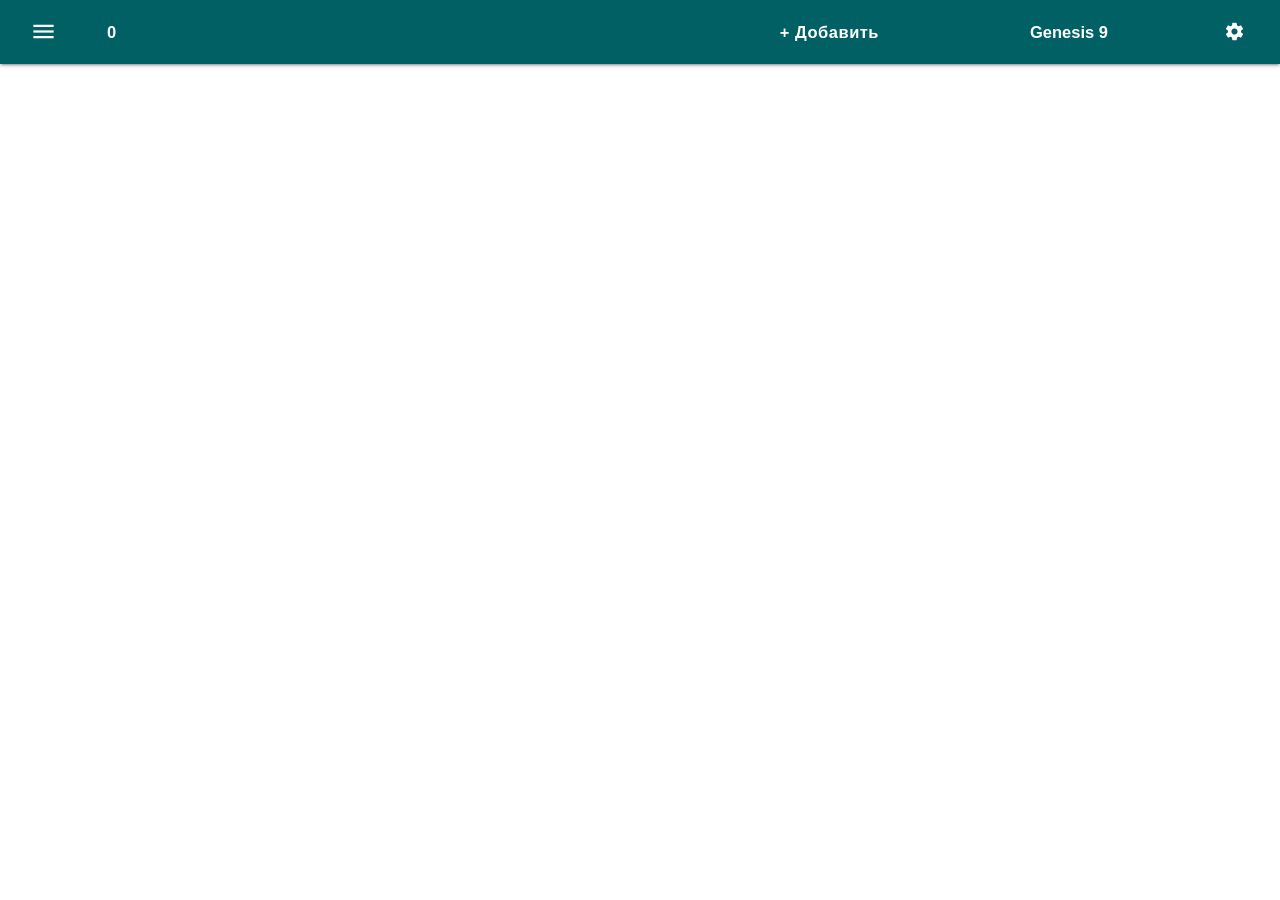
<file: ViewMedia/wwwroot/index.html>
<!DOCTYPE html>
<html lang="en">

<head>
    <meta charset="UTF-8">
    <meta name="viewport" content="width=device-width, initial-scale=1.0">

    <link rel="icon" type="image/png" href="/icon/default.png">
    <link href="https://fonts.googleapis.com/icon?family=Material+Icons" rel="stylesheet">
    <link rel="stylesheet" href="materialize/css/materialize.min.css">
    <link rel="stylesheet" href="css/app.css">
    <link rel="stylesheet" href="css/gallery.css">
    <link rel="stylesheet" href="css/overlay.css">
    <link rel="stylesheet" href="css/left-menu.css">
    <link rel="stylesheet" href="css/list-files-collapsible.css">
    <link rel="stylesheet" href="css/custom-context-menu.css">
    <link rel="stylesheet" href="css/settings.css">
    <title>Просмотр медиа на ПК</title>

</head>

<body>
    <!-- ОВЕРЛЕЙ ЗАГРУЗКИ -->
    <div id="loader-overlay" class="hidden">
        <div class="preloader-wrapper big active">
            <div class="spinner-layer spinner-blue-only">
                <div class="circle-clipper left">
                    <div class="circle"></div>
                </div>
                <div class="gap-patch">
                    <div class="circle"></div>
                </div>
                <div class="circle-clipper right">
                    <div class="circle"></div>
                </div>
            </div>
        </div>
    </div>

    <!-- INFORMATION WINDOW -->
    <div id="info-modal" class="modal">
        <div class="modal-content">
            <h5 id="info-modal-title">Информация</h5>
            <p id="info-modal-text"></p>
        </div>

        <div class="modal-footer">
            <button type="button" class="modal-close btn-flat">OK</button>
        </div>
    </div>
    <!-- CREATE FOLDER WINDOW -->
    <div id="create-folder-modal" class="modal">
        <div class="modal-content">
            <h5>Новая папка</h5>

            <div class="input-field">
                <input class="folder-name-input" type="text" maxlength="64" autocomplete="off">
                <label for="folder-name-input">Имя папки</label>

                <!-- статус под полем -->
                <div class="folder-name-status grey-text text-darken-1" style="margin-top:6px;">
                    Введите имя папки…
                </div>
            </div>
        </div>

        <div class="modal-footer">
            <button type="button" class="modal-close btn-flat">Отмена</button>
            <button type="button" class="create-folder-confirm btn waves-effect waves-light" disabled>
                OK
            </button>
        </div>
    </div>
    <!-- RENAME FOLDER WINDOW -->
    <div id="rename-folder-modal" class="modal">
        <div class="modal-content">
            <h5>Введите новое имя папки:</h5>
            <div id="old-name-rename"></div>

            <div class="input-field">
                <input class="folder-name-input" type="text" maxlength="64" autocomplete="off">
                <label for="folder-name-input">Имя папки</label>

                <!-- статус под полем -->
                <div class="folder-name-status grey-text text-darken-1" style="margin-top:6px;">
                    Введите имя папки…
                </div>
            </div>
        </div>

        <div class="modal-footer">
            <button type="button" class="modal-close btn-flat">Отмена</button>
            <button type="button" class="create-folder-confirm btn waves-effect waves-light" disabled>
                OK
            </button>
        </div>
    </div>
    <!-- CONFIRM OPERATION WINDOW -->
    <div id="confirm-modal" class="modal">
        <div class="modal-content">
            <h5 id="confirm-modal-title">Подтверждение</h5>
            <p id="confirm-modal-text">Здесь текст вопроса</p>
        </div>

        <div class="modal-footer">
            <button type="button" id="confirm-modal-cancel" class="btn-flat modal-close">
                Отмена
            </button>

            <button type="button" id="confirm-modal-ok" class="btn waves-effect waves-light ">
                Удалить
            </button>
        </div>
    </div>
    <!-- ОКНО С ТРЕМЯ КНОПКАМИ -->
    <div id="three-button-modal" class="modal">
        <div class="modal-content">
            <h5 id="three-button-modal-title">Подтверждение</h5>
            <p id="three-button-modal-text">Здесь текст вопроса</p>
        </div>

        <div class="modal-footer">
            <button type="button" id="three-button-cancel" class="btn-flat modal-close">
                Отмена
            </button>

            <button type="button" id="three-button-show" class="btn waves-effect waves-light ">
                Показать
            </button>

            <button type="button" id="three-button-ok" class="btn waves-effect waves-light ">
                Заменить
            </button>
        </div>
    </div>

    <div class="app">
        <!-- ПРИЛОЖЕНИЕ -->
        <!-- Фиксированная верхняя панель -->
        <div class="navbar-fixed">
            <nav>
                <div class="nav-wrapper header-flex cyan darken-4">
                    <div class="left-buttons">
                        <!-- Меню - гамбургер -->
                        <a href="#" data-target="mobile-menu" class="sidenav-trigger">
                            <i class="material-icons large">menu</i>
                        </a>
                        <div id="numberPicturesCurrentWindow">0</div>
                        <div id="nameActivSidenavMenu" class="tooltipped"></div>
                    </div>
                    <div class="right-buttons">
                        <button id="btn-plus"
                            class="btn btn-large waves-effect waves-light cyan darken-4">+&nbsp;Добавить</button>
                        <ul id="list-files" class="collapsible">
                            <li>
                                <div class="collapsible-header header-coll-flex cyan darken-4 white-text">
                                    <span id="files-count" class="tooltipped">Genesis 9</span>
                                </div>
                                <div class="collapsible-body">
                                    <div class="collection" id="files-collection">

                                    </div>
                                </div>
                            </li>
                        </ul>
                        <button id="open-settings" class="btn waves-effect waves-teal cyan darken-4 white-text">
                            <i class="material-icons">settings</i>
                        </button>
                    </div>

                </div>
            </nav>
        </div>


        <div id="view-window">
            <!-- Галерея для превью -->
            <main id="grid" class="gallery-grid"></main>
            <!-- HELP / СПРАВКА -->
            <div id="settings" class="content set hide">
                <div class="container" style="margin-top: 24px;">
                    <div class="card z-depth-2">
                        <div class="card-content">

                            <!-- Основной текст -->
                            <p class="grey-text text-darken-3 center-align">
                                <b>Приложение для просмотра видео из Ютуба</b>
                            </p>

                            <ul class="collection" style="margin-top: 14px;">
                                <li class="collection-item">
                                    По умолчанию контент располагается в папке <b>"D:\ContentViewMedia"</b>.
                                    При изменении пути к папке с контентом, старая папка <b>не удаляется!</b>.
                                    Также если по новому пути уже есть папка — ничего <b>не удаляется!</b>.
                                </li>
                                <li class="collection-item">
                                    Добавить карточку: скопируйте ссылку на видео с Ютуба и кликните "+ Добавить" в окне программы.
                                </li>
                                <li class="collection-item">
                                    Клик по левой половине карточки: открывает видео в браузере, клик по правой: запускает видео в плеере.
                                </li>
                                <li class="collection-item">
                                    Правой кнопкой мыши на карточках и пунктах выбора папок вызывается Контекстное меню. Там много функций.
                                </li>

                                <li class="collection-item">
                                    <b>Ctrl + D</b> — включает полноэкранный режим и выводит из него.
                                    <b>Ctrl + Колёси мыши</b> — увеличивает и уменьшает размер элементов в окне
                                    программы.
                                </li>

                                <li class="collection-item">
                                    <div>Размер карточек с превью</div>
                                    <div class="range-wrapper">
                                        <p class="range-field">
                                            <input type="range" id="size-slider" min="1" max="5" step="1" />
                                        </p>
                                        <div class="ticks">
                                            <span></span>
                                            <span></span>
                                            <span></span>
                                            <span></span>
                                            <span></span>
                                        </div>
                                    </div>
                                </li>
                                <li class="collection-item">
                                    <!-- Выбор браузера -->
                                    <p style="margin-bottom: 10px;">Выбор браузера</p>

                                    <label class="browser">
                                        <input name="browser" type="radio" value="0"
                                               checked /><span>
                                            По
                                            умолчанию
                                        </span>
                                    </label>
                                    <label class="browser">
                                        <input name="browser" type="radio"
                                               value="1" /><span>Chrome</span>
                                    </label>
                                    <label class="browser">
                                        <input name="browser" type="radio"
                                               value="2" /><span>Edge</span>
                                    </label>
                                    <label class="browser">
                                        <input name="browser" type="radio"
                                               value="3" /><span>Opera</span>
                                    </label>
                                    <label class="browser">
                                        <input name="browser" type="radio"
                                               value="4" /><span>Firefox</span>
                                    </label>

                                    <!-- Инкогнито -->
                                    <p style="margin-left: 3px;">
                                        <label>
                                            <input type="checkbox" id="incognito" />
                                            <span>Инкогнито</span>
                                        </label>
                                    </p>
                                </li>
                            </ul>

                            <!-- Быстрое действие -->
                            <div class="row" style="margin-bottom: 0;">
                                <div class="col s12">
                                    <div class="card-panel deep-purple lighten-5" style="margin-top: 0;">
                                        <div class="valign-wrapper" style="gap: 10px;">
                                            <i class="material-icons cyan-text text-darken-4 tooltipped open-root"
                                                cursor="pointer" onclick="open_folder()" data-position="top"
                                                data-tooltip="Открыть папку" style="cursor: pointer;">
                                                folder_open
                                            </i>
                                            <div class="valign-wrapper" style="flex:1; min-width:0; gap:10px; ">
                                                <div id="path-content" class="black-text tooltipped" data-position="top"
                                                    style="
    font-weight:600;
    flex:1;
    min-width:0;              /* ✅ ключевое */
    overflow:hidden;          /* ✅ */
    text-overflow:ellipsis;   /* ✅ */
    white-space:nowrap;       /* ✅ */
    ">
                                                    здесь путь к папке с контентом
                                                </div>
                                                <a id="chengePathContent"
                                                    class="waves-effect waves-light btn-small cyan darken-4"
                                                    style="flex-shrink:0;">
                                                    Изменить путь
                                                </a>
                                            </div>
                                        </div>
                                    </div>
                                </div>
                            </div>
                        </div>
                    </div>
                </div>
            </div>
        </div>

        <!-- Выезжающее меню слева -->
        <ul id="mobile-menu" class="sidenav resizable-sidenav">

        </ul>

        <!-- Контекстное меню для папкок -->
        <div id="file-context-menu" class="custom-context-menu">
            <ul>
                <li data-action="rename">Переименовать</li>
                <li data-action="delete">Удалить</li>
            </ul>
        </div>
        <!-- Контекстное меню для файлов -->
        <div id="preview-context-menu" class="custom-context-menu">
            <ul>
                <li data-action="open-folder">Открыть папку</li>
                <li data-action="delete">Удалить</li>
                <li data-action="copy-name">Копировать имя</li>
                <li data-action="copy-url">Копировать ссылку</li>
                <li data-action="delete-url">Удалить ссылку</li>
                <li data-action="upload-video">Загрузить видео</li>
                <li data-action="delete-video">Удалить видео</li>
                <li data-action="save-video">Сохранить видео</li>
                <li data-action="save-video-plus">Сохранить видео +</li>
            </ul>
        </div>


        <script src="materialize/js/materialize.min.js"></script>

        <script src="js/globals.js"></script>
        <script src="js/app.js"></script>
        <script src="js/clipboard-api.js"></script>
        <script src="js/overlay.js"></script>
        <script src="js/fullscreen.js"></script>
        <script src="js/Initialization.js"></script>
        <script src="js/list-files-collapsible.js"></script>
        <script src="js/filling-collapsible-list-an-menu.js"></script>
        <script src="js/left-menu.js"></script>
        <script src="js/left-menu-handle.js"></script>
        <script src="js/global-click.js"></script>
        <script src="js/validate-folder-name.js"></script>
        <script src="js/custom-context-menu-folder.js"></script>
        <script src="js/custom-context-menu-file.js"></script>
        <script src="js/modal-windows.js"></script>
        <script src="js/second-folder-delete.js"></script>
        <script src="js/second-folder-rename.js"></script>
        <script src="js/first-folder-delete.js"></script>
        <script src="js/first-folder-rename.js"></script>
        <script src="js/first-folder-rename.js"></script>
        <script src="js/add-content.js"></script>
        <script src="js/gallery.js"></script>
        <script src="js/settings.js"></script>
        <script>

        </script>
</body>

</html>
</file>
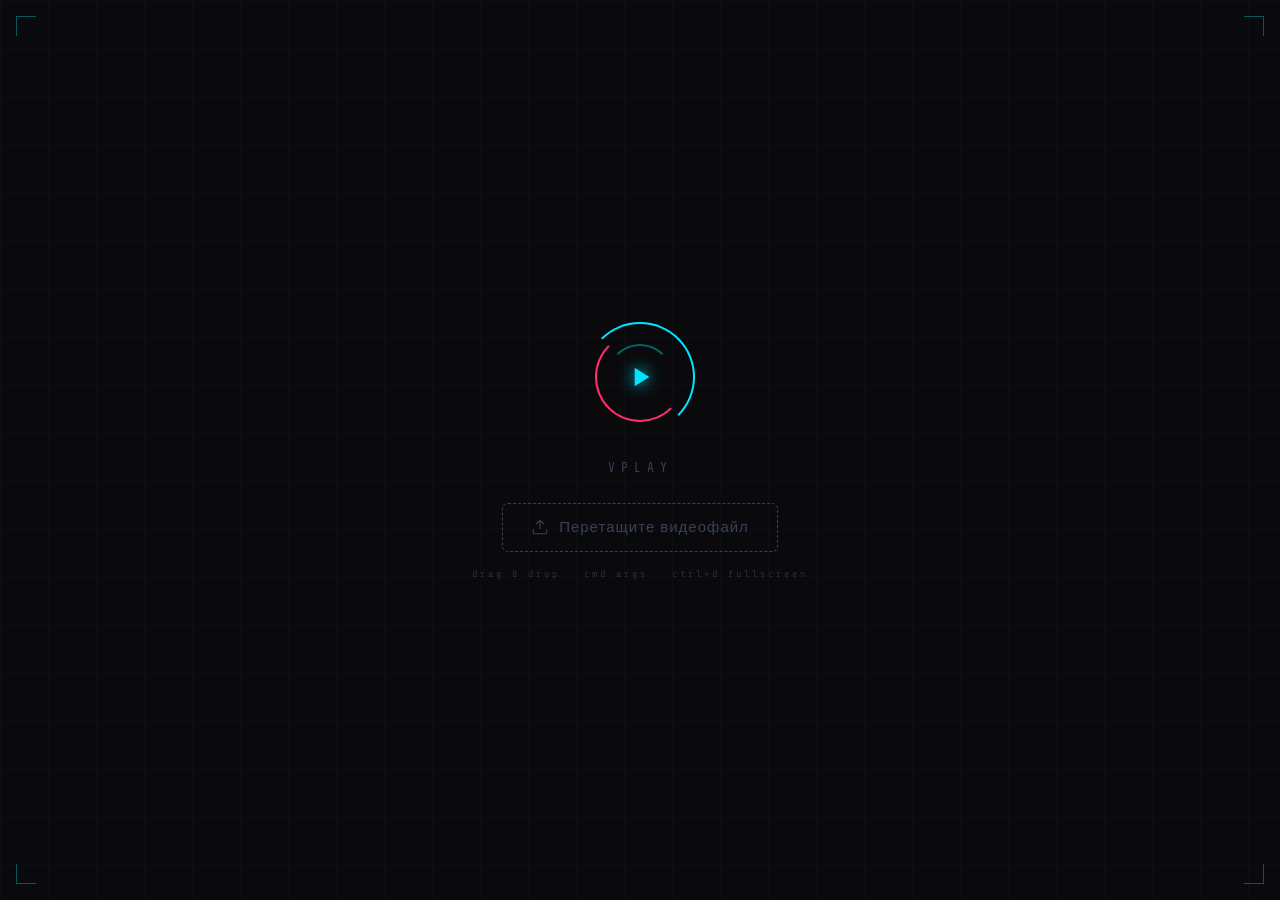
<file: VPlay/player.html>
<!DOCTYPE html>
<html lang="ru">
<head>
<meta charset="UTF-8">
<style>
  @import url('https://fonts.googleapis.com/css2?family=Share+Tech+Mono&family=Rajdhani:wght@300;500;700&display=swap');

  *, *::before, *::after { box-sizing: border-box; margin: 0; padding: 0; }

  :root {
    --bg:     #0a0a0c;
    --accent: #00e5ff;
    --accent2:#ff2d6b;
    --muted:  #3a4055;
  }

  html, body {
    width: 100%; height: 100%;
    background: var(--bg);
    overflow: hidden;
    font-family: 'Rajdhani', sans-serif;
    user-select: none;
  }

  /* ─── SPLASH ─── */
  #splash {
    position: absolute; inset: 0;
    display: flex; flex-direction: column;
    align-items: center; justify-content: center;
    gap: 28px;
    background: var(--bg);
    z-index: 10;
    transition: opacity .4s, visibility .4s;
  }
  #splash.hidden { opacity: 0; visibility: hidden; pointer-events: none; }

  #splash::before {
    content: '';
    position: absolute; inset: 0;
    background-image:
      linear-gradient(rgba(0,229,255,.025) 1px, transparent 1px),
      linear-gradient(90deg, rgba(0,229,255,.025) 1px, transparent 1px);
    background-size: 48px 48px;
    pointer-events: none;
  }

  .corner { position: absolute; width: 20px; height: 20px; opacity: .35; }
  .corner::before, .corner::after { content: ''; position: absolute; background: var(--accent); }
  .corner::before { width: 100%; height: 1px; top: 0; left: 0; }
  .corner::after  { width: 1px; height: 100%; top: 0; left: 0; }
  .corner.tr { top: 16px; right: 16px; transform: scaleX(-1); }
  .corner.bl { bottom: 16px; left: 16px; transform: scaleY(-1); }
  .corner.br { bottom: 16px; right: 16px; transform: scale(-1); }
  .corner.tl { top: 16px; left: 16px; }

  .splash-logo { position: relative; width: 110px; height: 110px; }
  .splash-ring {
    position: absolute; inset: 0;
    border-radius: 50%;
    border: 2px solid transparent;
    animation: spin 3s linear infinite;
  }
  .splash-ring:nth-child(1) { border-top-color: var(--accent); border-right-color: var(--accent); animation-duration: 2.4s; }
  .splash-ring:nth-child(2) { inset: 10px; border-bottom-color: var(--accent2); border-left-color: var(--accent2); animation-duration: 1.8s; animation-direction: reverse; }
  .splash-ring:nth-child(3) { inset: 22px; border-top-color: rgba(0,229,255,.4); animation-duration: 3.6s; }
  .splash-icon { position: absolute; inset: 0; display: flex; align-items: center; justify-content: center; }
  .splash-icon svg { width: 32px; height: 32px; fill: var(--accent); filter: drop-shadow(0 0 8px var(--accent)); }
  @keyframes spin { to { transform: rotate(360deg); } }

  .splash-title {
    font-family: 'Share Tech Mono', monospace;
    font-size: 13px;
    letter-spacing: 6px;
    color: var(--muted);
  }

  .hint-drop {
    display: flex; align-items: center; gap: 10px;
    padding: 14px 28px;
    border: 1px dashed var(--muted);
    border-radius: 6px;
    font-size: 15px;
    font-weight: 500;
    color: var(--muted);
    transition: border-color .2s, color .2s, box-shadow .2s;
    letter-spacing: 1px;
  }
  .hint-drop svg { width: 18px; height: 18px; stroke: currentColor; fill: none; stroke-width: 1.5; }

  .splash-drag-active .hint-drop {
    border-color: var(--accent);
    color: var(--accent);
    box-shadow: 0 0 20px rgba(0,229,255,.15);
  }

  .hint-sub {
    font-family: 'Share Tech Mono', monospace;
    font-size: 10px;
    letter-spacing: 3px;
    color: #2a2e3d;
    margin-top: -12px;
  }

  /* ─── VIDEO ─── */
  #video {
    position: absolute;
    top: 0;
    left: 0;
    right: 0;
    bottom: 0;
    width: 100%;
    height: 100%;
    background: #000;
    display: block;
    z-index: 1;
    transition: right 0.3s ease;
    object-fit: contain;
  }
  #video::-webkit-media-controls-fullscreen-button {
    display: none;
  }
  body.playlist-open #video {
    right: 320px;
    width: calc(100% - 320px);
  }

  /* ─── PLAYLIST BUTTON ─── */
  #playlist-btn {
    position: fixed;
    top: 14px;
    right: 16px;
    width: 36px;
    height: 36px;
    background: rgba(10, 10, 12, 0.85);
    border: 1px solid var(--muted);
    border-radius: 8px;
    cursor: pointer;
    display: flex;
    align-items: center;
    justify-content: center;
    z-index: 2147483647;
    transition: all 0.2s;
    backdrop-filter: blur(10px);
    opacity: 0;
    pointer-events: none;
  }
  #playlist-btn.visible {
    opacity: 1;
    pointer-events: auto;
  }
  #playlist-btn:hover {
    border-color: var(--accent);
    background: rgba(0, 229, 255, 0.1);
  }
  #playlist-btn svg {
    width: 18px;
    height: 18px;
    stroke: var(--muted);
    fill: none;
    stroke-width: 2;
    transition: stroke 0.2s;
  }
  #playlist-btn:hover svg {
    stroke: var(--accent);
  }

  /* ─── PLAYLIST PANEL ─── */
  #playlist-panel {
    position: fixed;
    top: 0;
    right: -320px;
    width: 320px;
    height: 100%;
    background: rgba(10, 10, 12, 0.95);
    border-left: 1px solid var(--muted);
    z-index: 2147483646;
    transition: right 0.3s ease;
    backdrop-filter: blur(20px);
    display: flex;
    flex-direction: column;
  }
  #playlist-panel.open {
    right: 0;
  }

  .playlist-header {
    padding: 20px;
    padding-right: 60px;
    border-bottom: 1px solid var(--muted);
    display: flex;
    align-items: center;
    justify-content: space-between;
    height: 64px;
    gap: 12px;
  }
  .playlist-title {
    font-family: 'Share Tech Mono', monospace;
    font-size: 12px;
    letter-spacing: 3px;
    color: var(--accent);
  }
  .playlist-count {
    font-family: 'Share Tech Mono', monospace;
    font-size: 12px;
    letter-spacing: 2px;
    color: var(--accent);
    opacity: 0.7;
    margin-left: 8px;
  }

  .header-buttons {
    display: flex;
    gap: 8px;
  }

  /* ─── HELP BUTTON ─── */
  .help-btn {
    width: 36px;
    height: 36px;
    background: rgba(58, 64, 85, 0.3);
    border: 1px solid var(--muted);
    border-radius: 6px;
    cursor: pointer;
    display: flex;
    align-items: center;
    justify-content: center;
    transition: all 0.2s;
    flex-shrink: 0;
    padding: 0;
    outline: none;
    font-family: 'Share Tech Mono', monospace;
    font-size: 18px;
    color: var(--muted);
    font-weight: bold;
  }
  .help-btn:hover {
    background: rgba(0, 229, 255, 0.1);
    border-color: var(--accent);
    color: var(--accent);
  }

  /* ─── PLAYBACK MODE BUTTON ─── */
  .playback-mode-btn {
    width: 36px;
    height: 36px;
    background: rgba(0, 229, 255, 0.08);
    border: 1px solid var(--accent);
    border-radius: 6px;
    cursor: pointer;
    display: flex;
    align-items: center;
    justify-content: center;
    transition: all 0.2s;
    flex-shrink: 0;
    padding: 0;
    outline: none;
  }
  .playback-mode-btn:hover {
    background: rgba(0, 229, 255, 0.15);
    border-color: var(--accent);
    transform: scale(1.05);
  }
  .playback-mode-btn svg {
    width: 18px;
    height: 18px;
    fill: var(--accent);
    transition: all 0.2s;
  }
  .playback-mode-btn:hover svg {
    filter: drop-shadow(0 0 4px var(--accent));
  }

  .playlist-items {
    flex: 1;
    overflow-y: auto;
    padding: 8px;
  }
  .playlist-items.hidden {
    display: none;
  }

  /* ─── HELP CONTENT ─── */
  .help-content {
    flex: 1;
    overflow-y: auto;
    padding: 20px;
    display: none;
  }
  .help-content.visible {
    display: block;
  }
  .help-section {
    margin-bottom: 24px;
  }
  .help-section-title {
    font-family: 'Share Tech Mono', monospace;
    font-size: 11px;
    letter-spacing: 2px;
    color: var(--accent);
    margin-bottom: 12px;
    text-transform: uppercase;
  }
  .help-item {
    display: flex;
    justify-content: space-between;
    align-items: center;
    padding: 8px 0;
    border-bottom: 1px solid rgba(58, 64, 85, 0.3);
  }
  .help-item:last-child {
    border-bottom: none;
  }
  .help-key {
    font-family: 'Share Tech Mono', monospace;
    font-size: 11px;
    color: var(--accent);
    background: rgba(0, 229, 255, 0.1);
    padding: 4px 8px;
    border-radius: 4px;
    border: 1px solid var(--accent);
  }
  .help-desc {
    font-size: 12px;
    color: #ccc;
    flex: 1;
    margin-left: 12px;
  }
  .playlist-item {
    padding: 12px 14px;
    margin-bottom: 4px;
    border-radius: 6px;
    cursor: pointer;
    transition: all 0.2s;
    border: 1px solid transparent;
    display: flex;
    align-items: center;
    gap: 10px;
  }
  .playlist-item:hover {
    background: rgba(58, 64, 85, 0.3);
    border-color: var(--muted);
  }
  .playlist-item.active {
    background: rgba(0, 229, 255, 0.1);
    border-color: var(--accent);
  }
  .playlist-item-index {
    font-family: 'Share Tech Mono', monospace;
    font-size: 10px;
    color: var(--muted);
    min-width: 24px;
  }
  .playlist-item.active .playlist-item-index {
    color: var(--accent);
  }
  .playlist-item-name {
    font-size: 13px;
    color: #ccc;
    white-space: nowrap;
    overflow: hidden;
    text-overflow: ellipsis;
    flex: 1;
  }
  .playlist-item.active .playlist-item-name {
    color: var(--accent);
    font-weight: 500;
  }

  .playlist-items::-webkit-scrollbar {
    width: 6px;
  }
  .playlist-items::-webkit-scrollbar-track {
    background: transparent;
  }
  .playlist-items::-webkit-scrollbar-thumb {
    background: var(--muted);
    border-radius: 3px;
  }
  .playlist-items::-webkit-scrollbar-thumb:hover {
    background: var(--accent);
  }

  /* ─── DRAG OVERLAY ─── */
  #drag-overlay {
    position: absolute; inset: 0;
    border: 3px solid var(--accent);
    background: rgba(0,229,255,.06);
    display: none;
    align-items: center; justify-content: center;
    pointer-events: none;
    z-index: 20;
  }
  #drag-overlay.visible { display: flex; }
  .drop-label {
    font-family: 'Share Tech Mono', monospace;
    font-size: 13px;
    letter-spacing: 4px;
    color: var(--accent);
    text-shadow: 0 0 14px var(--accent);
  }
</style>
</head>
<body>

<!-- SPLASH -->
<div id="splash">
  <div class="corner tl"></div>
  <div class="corner tr"></div>
  <div class="corner bl"></div>
  <div class="corner br"></div>

  <div class="splash-logo">
    <div class="splash-ring"></div>
    <div class="splash-ring"></div>
    <div class="splash-ring"></div>
    <div class="splash-icon">
      <svg viewBox="0 0 24 24"><path d="M8 5v14l11-7z"/></svg>
    </div>
  </div>

  <div class="splash-title">VPLAY</div>

  <div class="hint-drop">
    <svg viewBox="0 0 24 24"><path d="M21 15v4a2 2 0 0 1-2 2H5a2 2 0 0 1-2-2v-4"/><polyline points="17 8 12 3 7 8"/><line x1="12" y1="3" x2="12" y2="15"/></svg>
    Перетащите видеофайл
  </div>
  <div class="hint-sub">drag &amp; drop · cmd args · ctrl+d fullscreen</div>
</div>

<!-- VIDEO -->
<video id="video" controls></video>

<!-- PLAYLIST BUTTON -->
<button id="playlist-btn" title="Плейлист">
  <svg viewBox="0 0 24 24">
    <line x1="8" y1="6" x2="21" y2="6"/>
    <line x1="8" y1="12" x2="21" y2="12"/>
    <line x1="8" y1="18" x2="21" y2="18"/>
    <line x1="3" y1="6" x2="3.01" y2="6"/>
    <line x1="3" y1="12" x2="3.01" y2="12"/>
    <line x1="3" y1="18" x2="3.01" y2="18"/>
  </svg>
</button>

<!-- PLAYLIST PANEL -->
<div id="playlist-panel">
  <div class="playlist-header">
    <div>
      <span class="playlist-title">ПЛЕЙЛИСТ</span>
      <span class="playlist-count" id="playlist-count">0</span>
    </div>
    <div class="header-buttons">
      <button class="help-btn" id="help-btn" title="Справка">?</button>
      <button class="playback-mode-btn" id="playback-mode-btn" title="Режим: Зациклить текущее">
        <svg id="mode-icon" viewBox="0 0 24 24">
          <path d="M13,15V9H12L10,10V11H11.5V15M17,17H7V14L3,18L7,22V19H19V13H17M7,7H17V10L21,6L17,2V5H5V11H7V7Z"/>
        </svg>
      </button>
    </div>
  </div>
  <div class="playlist-items" id="playlist-items"></div>
  <div class="help-content" id="help-content">
    <div class="help-section">
      <div class="help-section-title">Навигация</div>
      <div class="help-item">
        <span class="help-key">N</span>
        <span class="help-desc">Следующее видео</span>
      </div>
      <div class="help-item">
        <span class="help-key">B</span>
        <span class="help-desc">Предыдущее видео</span>
      </div>
    </div>
    <div class="help-section">
      <div class="help-section-title">Управление</div>
      <div class="help-item">
        <span class="help-key">Space</span>
        <span class="help-desc">Пауза / Воспроизведение</span>
      </div>
      <div class="help-item">
        <span class="help-key">← / →</span>
        <span class="help-desc">Перемотка ±5 сек</span>
      </div>
      <div class="help-item">
        <span class="help-key">↑ / ↓</span>
        <span class="help-desc">Громкость</span>
      </div>
    </div>
    <div class="help-section">
      <div class="help-section-title">Режимы</div>
      <div class="help-item">
        <span class="help-key">Ctrl+D</span>
        <span class="help-desc">Полноэкранный режим</span>
      </div>
      <div class="help-item">
        <span class="help-key">Двойной клик</span>
        <span class="help-desc">Браузерный fullscreen</span>
      </div>
    </div>
  </div>
</div>

<!-- DRAG OVERLAY -->
<div id="drag-overlay">
  <span class="drop-label">ОТКРЫТЬ ФАЙЛ</span>
</div>

<script>
'use strict';

const splash      = document.getElementById('splash');
const video       = document.getElementById('video');
const dragOverlay = document.getElementById('drag-overlay');
const playlistBtn = document.getElementById('playlist-btn');
const playlistPanel = document.getElementById('playlist-panel');
const playlistItems = document.getElementById('playlist-items');
const playlistCount = document.getElementById('playlist-count');
const playbackModeBtn = document.getElementById('playback-mode-btn');
const modeIcon = document.getElementById('mode-icon');
const helpBtn = document.getElementById('help-btn');
const helpContent = document.getElementById('help-content');

let currentBlobUrl = null;
let playlist = [];
let currentIndex = -1;
let playbackMode = 'repeat-one';
let showingHelp = false;

video.addEventListener('dblclick', (e) => {
  e.preventDefault();
  e.stopPropagation();
});

// ─── HELP TOGGLE ──────────────────────────────────────────────────────

helpBtn.addEventListener('click', () => {
  showingHelp = !showingHelp;

  if (showingHelp) {
    playlistItems.classList.add('hidden');
    helpContent.classList.add('visible');
    document.querySelector('.playlist-title').textContent = 'СПРАВКА';
    playlistCount.style.display = 'none';
  } else {
    playlistItems.classList.remove('hidden');
    helpContent.classList.remove('visible');
    document.querySelector('.playlist-title').textContent = 'ПЛЕЙЛИСТ';
    playlistCount.style.display = 'inline';
  }
});

// ─── PLAYBACK MODE ────────────────────────────────────────────────────

const modes = {
  playlist: {
    icon: '<path d="M17 17H7V14L3 18L7 22V19H19V13H17M7 7H17V10L21 6L17 2V5H5V11H7V7Z"/>',
    tooltip: 'Режим: Автопереход'
  },
  'repeat-one': {
    icon: '<path d="M13,15V9H12L10,10V11H11.5V15M17,17H7V14L3,18L7,22V19H19V13H17M7,7H17V10L21,6L17,2V5H5V11H7V7Z"/>',
    tooltip: 'Режим: Зациклить текущее'
  },
  stop: {
    icon: '<path d="M18,18H6V6H18V18Z"/>',
    tooltip: 'Режим: Один раз'
  }
};

playbackModeBtn.addEventListener('click', () => {
  if (playbackMode === 'playlist') {
    playbackMode = 'repeat-one';
  } else if (playbackMode === 'repeat-one') {
    playbackMode = 'stop';
  } else {
    playbackMode = 'playlist';
  }

  updateModeButton();

  if (window.chrome?.webview)
    window.chrome.webview.postMessage('playback-mode:' + playbackMode);
});

function updateModeButton() {
  const mode = modes[playbackMode];
  modeIcon.innerHTML = mode.icon;
  playbackModeBtn.title = mode.tooltip;
}

// ─── PLAYLIST PANEL ───────────────────────────────────────────────────

playlistBtn.addEventListener('click', () => {
  playlistPanel.classList.toggle('open');
  document.body.classList.toggle('playlist-open');
});

document.addEventListener('keydown', (e) => {
  if (e.key === 'n' || e.key === 'N' || e.code === 'KeyN') {
    e.preventDefault();
    if (window.chrome?.webview)
      window.chrome.webview.postMessage('key:next');
  } else if (e.key === 'b' || e.key === 'B' || e.code === 'KeyB') {
    e.preventDefault();
    if (window.chrome?.webview)
      window.chrome.webview.postMessage('key:prev');
  }
});

function updatePlaylist(items, activeIndex) {
  playlist = items;
  currentIndex = activeIndex;

  playlistCount.textContent = items.length;
  playlistItems.innerHTML = '';

  if (items.length > 0) {
    playlistBtn.classList.add('visible');
  } else {
    playlistBtn.classList.remove('visible');
  }

  items.forEach((item, index) => {
    const div = document.createElement('div');
    div.className = 'playlist-item' + (index === activeIndex ? ' active' : '');
    div.innerHTML = `
      <div class="playlist-item-index">${index + 1}</div>
      <div class="playlist-item-name" title="${item}">${item}</div>
    `;
    div.addEventListener('click', () => {
      if (window.chrome?.webview)
        window.chrome.webview.postMessage('playlist:select:' + index);
    });
    playlistItems.appendChild(div);
  });

  if (activeIndex >= 0) {
    const activeEl = playlistItems.children[activeIndex];
    if (activeEl) {
      activeEl.scrollIntoView({ block: 'center', behavior: 'smooth' });
    }
  }
}

// ─── DRAG & DROP ──────────────────────────────────────────────────────

document.addEventListener('dragover', e => e.preventDefault());
document.addEventListener('drop',     e => e.preventDefault());

document.addEventListener('dragenter', () => {
  splash.classList.add('splash-drag-active');
  dragOverlay.classList.add('visible');
});
document.addEventListener('dragleave', (e) => {
  if (e.relatedTarget === null) {
    splash.classList.remove('splash-drag-active');
    dragOverlay.classList.remove('visible');
  }
});

video.addEventListener('dragover',  e => { e.preventDefault(); dragOverlay.classList.add('visible'); });
video.addEventListener('dragleave', ()  => { dragOverlay.classList.remove('visible'); });

video.addEventListener('drop', (e) => {
  e.preventDefault();
  dragOverlay.classList.remove('visible');
  splash.classList.remove('splash-drag-active');
  const file = e.dataTransfer.files[0];
  if (!file || !file.type.startsWith('video/')) return;
  loadBlob(file);
});

splash.addEventListener('dragover',  e => e.preventDefault());
splash.addEventListener('drop', (e) => {
  e.preventDefault();
  dragOverlay.classList.remove('visible');
  splash.classList.remove('splash-drag-active');
  const file = e.dataTransfer.files[0];
  if (!file || !file.type.startsWith('video/')) return;
  loadBlob(file);
});

// ─── ЗАГРУЗКА ЧЕРЕЗ BLOB ──────────────────────────────────────────────

function loadBlob(file) {
  if (currentBlobUrl) {
    URL.revokeObjectURL(currentBlobUrl);
    currentBlobUrl = null;
  }

  video.pause();
  video.removeAttribute('src');
  video.load();

  if (window.chrome?.webview) {
    window.chrome.webview.postMessage('filename:' + file.name);
    // Отправляем текущий режим воспроизведения
    window.chrome.webview.postMessage('playback-mode:' + playbackMode);
  }

  setTimeout(() => {
    currentBlobUrl = URL.createObjectURL(file);
    video.src = currentBlobUrl;
    video.load();
    video.play().catch(() => {});
    splash.classList.add('hidden');
  }, 150);
}

// ─── ЗАГРУЗКА ЧЕРЕЗ HTTP ──────────────────────────────────────────────

window.loadVideo = function(url, name) {
  if (currentBlobUrl) {
    URL.revokeObjectURL(currentBlobUrl);
    currentBlobUrl = null;
  }

  video.pause();
  video.removeAttribute('src');
  video.load();

  setTimeout(() => {
    video.src = url + '?t=' + Date.now();
    video.load();
    video.play().catch(() => {});
    splash.classList.add('hidden');
  }, 150);
};

// ─── СООБЩАЕМ C# ──────────────────────────────────────────────────────

if (window.chrome?.webview) {
  window.chrome.webview.postMessage('ready');
  // Отправляем начальный режим
  window.chrome.webview.postMessage('playback-mode:repeat-one');
}

video.addEventListener('ended', () => {
  // Для blob URL обрабатываем зацикливание на уровне JS
  if (currentBlobUrl && playbackMode === 'repeat-one') {
    video.currentTime = 0;
    video.play().catch(() => {});
  } else if (window.chrome?.webview) {
    window.chrome.webview.postMessage('video:ended');
  }
});
</script>
</body>
</html>
</file>
<file: ViewMedia/wwwroot/css/app.css>
html,
body {
  height: 100%;
  margin: 0;
  overflow: hidden;
  /* ❗ запрет скролла страницы */
}

.app {
  height: 100vh;
  /* вся высота окна */
  display: flex;
  flex-direction: column;
}

/* расположение элементов управления на шапке программы */
.header-flex {
  display: flex;
  justify-content: space-between;
  padding: 0;
}

.left-buttons,
.right-buttons {
  display: flex;
}

/* фиксируем высоту верхней полосы */
nav {
  height: 64px !important;
}

/* размер шрифта */
#btn-plus,
.header-coll-flex,
#open-settings,
#numberPicturesCurrentWindow,
#nameActivSidenavMenu {
  font-size: 1.1rem;
  font-weight: 600;
  text-transform: none;
  height: 100%;
  box-shadow: none !important;
}
/* автоматически обрезает длинный текст и добавляет ... */
#nameActivSidenavMenu {
  cursor: default;
  max-width: 200px;
  min-width: 0;
  margin-left: 25px;
  white-space: nowrap;
  overflow: hidden;
  text-overflow: ellipsis;
}

#numberPicturesCurrentWindow{
  margin-left: 20px;
}

#view-window{
  overflow-y: auto;
  height: calc(100vh - 64px);
}
/* ------------------------------------------------------------------------- */
/* настройка кнопок */
#open-settings {
  padding-inline: 35px;
}
#open-settings i{
  font-size: 1.4rem;
}
#btn-plus{
  padding-inline: 70px;
}

/* всплывающая подсказка */
.material-tooltip {
  background-color: #00838f;
  color: #fff;
  font-size: 16px;
  border-radius: 5px;
  padding: 10px 24px 12px 24px;
  min-height: 0 !important;    /* перебить min-height Materialize */
}

/* для того, чтобы снять клик с label. В модальных окнах в длинных label происходит уход лабели в сторону */
.input-field label {
  pointer-events: none;
}
</file>
<file: ViewMedia/wwwroot/css/gallery.css>
:root {
  --card-w: 340px;
  --gap: 16px;
  --radius: 14px;
}

* {
  box-sizing: border-box;
}

.gallery-grid {
  padding: 20px;
  display: grid;
  gap: var(--gap);
  grid-template-columns: repeat(auto-fill, minmax(min(100%, var(--card-w)), 1fr));
  align-items: start;
}

.gallery-card {
  position: relative;
  border-radius: var(--radius);
  overflow: visible; /* было hidden */
  background: #181818;
  color: azure;
  box-shadow: 0 2px 12px rgba(0, 0, 0, .35);
  min-width: 0;
  transition: transform 0.2s ease;
}

/* Внутренний контейнер, который реально режет содержимое по скруглению */
.gallery-card .gallery-thumb,
.gallery-card .gallery-meta {
  position: relative;
  z-index: 1;
}

.gallery-thumb {
  position: relative;
  aspect-ratio: 16 / 9;
  width: 100%;
  background: #222;
  display: block;
  overflow: hidden;
  border-radius: var(--radius) var(--radius) 0 0;
}

.gallery-thumb img {
  width: 100%;
  height: 100%;
  object-fit: cover;
  display: block;
}

.gallery-meta {
  padding: 10px 12px 12px;
  display: grid;
  gap: 6px;
  border-radius: 0 0 var(--radius) var(--radius);
  background: #181818;

  transition: background-color 2.0s ease;
}
/* Hover на карточку → меняем meta */
.gallery-card:hover .gallery-meta {
  background-color: gray;
}

.gallery-title {
  font-size: 14px;
  line-height: 1.2;
  opacity: .95;
  white-space: nowrap;
  overflow: hidden;
  text-overflow: ellipsis;
}

.gallery-sub {
  font-size: 12px;
  opacity: .65;
}

.gallery-card.placeholder {
  visibility: hidden;
  pointer-events: none;
}

/* Обводка */
.gallery-card::after {
  content: "";
  position: absolute;
  inset: 0;
  border-radius: var(--radius);
  box-shadow: 0 0 0 12px gray;
  opacity: 0;
  transition: opacity 2.0s ease;
  pointer-events: none;
}

.gallery-card:hover::after {
  opacity: 1;
}

/* Индикаторы доступности действий */
.card-indicator {
  position: absolute;
  width: 3.5px;
  height: 3.5px;
  border-radius: 50%;
  background-color: #22c55e;
  z-index: 10;
  opacity: 1;
  pointer-events: none;
}

.card-indicator-left {
  bottom: 18px;
  left: 8px;
}

.card-indicator-right {
  bottom: 8px;
  left: 8px;
}

.card-indicator.hidden {
  display: none;
}

/* --- плавное исчезновение карточки при удалении --- */
.fade {
  opacity: 0;
  transition: opacity 0.8s ease;
}
/* --- плавное появление карточки при добавлении --- */
.card-fade-in {
  animation: cardFadeIn 3s ease;
}

@keyframes cardFadeIn {
  from {
    opacity: 0;
  }
  to {
    opacity: 1;
  }
}
</file>
<file: ViewMedia/wwwroot/css/overlay.css>
/*--- Прогресс загрузки на всё окно ---*/
/*--- ОВЕРЛЕЙ ЗАГРУЗКИ ---*/
#loader-overlay {
    position: fixed;
    inset: 0;
    z-index: 9999;
    display: flex;
    align-items: center;
    justify-content: center;
    background: rgba(100, 100, 100, .35);
    opacity: 1;
    visibility: visible;
    pointer-events: all;
    transition: opacity .7s ease, visibility 0s linear 0s;
}

#loader-overlay.hidden {
    opacity: 0;
    pointer-events: none;
    visibility: hidden;
    transition: opacity .7s ease, visibility 0s linear .7s;
    /* visibility после fade */
}

/* размер индикатора */
#loader-overlay .preloader-wrapper {
  width: 100px;
  height: 100px;
}
#loader-overlay .circle {
  border-width: 6px;
}
</file>
<file: ViewMedia/wwwroot/css/left-menu.css>
/* постоянно видимый значёк меню-гамбургер */
.sidenav-trigger {
  display: block !important;
  margin: 0 !important;
  padding-inline: 30px;
}

/* изменение цвета активной вкладки в меню-гамбургер */
.sidenav li.active {
  background-color: #006064;
  /* cyan darken-4 */
}

.sidenav li.active a {
  color: #fff;
}

/* при наведении пункты меню сильнее подсвечиваются (кроме активного) */
.sidenav li:not(.active):hover {
  background-color: rgba(0, 0, 0, 0.15);
}

.sidenav li a {
  font-size: 1.0rem;
  color: rgb(61, 61, 61);
}

/* чтобы иконка меню (и не только) не "съезжала" по высоте */
#nameActivSidenavMenu,
.navbar-fixed nav i.material-icons {
  height: 64px;
  line-height: 64px;
}

/* размер меню-гамбургер */
.material-icons.large {
  font-size: 1.8rem;
}

/* автоматически обрезает длинный текст и добавляет ... */
#mobile-menu li a {
  display: block;
  white-space: nowrap;
  overflow: hidden;
  text-overflow: ellipsis;
}

/* скролл переносим в левую сторону */
.sidenav{
  direction: rtl;
  padding-right: 13px;
  padding-top: 3px;
}
/* Браузер заранее выделит ресурсы для анимации этого элемента */
.sidenav {
  will-change: transform;
}
/* кнопки переносим обратно в правую */
.sidenav li{
  direction: ltr;
  margin-left: 3px;
}

/* чисто то, что относится к ручке для раздвижения меню */
.sidenav.resizable-sidenav {
  width: 300px;
  min-width: 200px;
  max-width: 600px;
}
/* ручка изменения ширины */
#mobile-menu .resize-handle {
  position: absolute;
  top: 0;
  right: 0px;
  width: 7px;
  height: 100%;
  cursor: ew-resize;
  background: rgba(0, 0, 0, 0.1);
}
</file>
<file: ViewMedia/wwwroot/css/list-files-collapsible.css>
/* ------------- костомизация выпадающего списка выбора папки первого уровня --------------- */
.collapsible {
  box-shadow: none !important;
  border: 0;
  margin-top: 0;
}

/* костомизация блока */
.header-coll-flex {
  display: flex;
  align-items: center;
  /* по вертикали */
  justify-content: center;
  /* по горизонтали */
  border: 0;
  font-weight: 600;
  height: 64px !important;
  width: 240px;
}

/* запретить копирование из выпадающего списка */
#list-files .collapsible-header {
  transition: background-color 250ms ease;
}

/* подсвечиваем выделение типов моделей при наведении мышью (меню справа) */
.sidenav-trigger:hover,
#btn-plus:hover,
#open-settings:hover,
#list-files .collapsible-header:hover {
  background-color: rgba(0, 0, 0, 0.1) !important;
}

/* выделяем элементы списка при наведении мышью (меню справа) */ 
.collection .collection-item:not(.active):hover {
  background-color: rgb(235, 235, 235);
}

.collection .collection-item {
  cursor: default;
  background-color: rgb(255, 255, 255);
  color: rgb(34, 34, 34);
}

/* блок выпадающего контента */
.collapsible-body {
  margin-top: 2px;
  padding: 0;
  width: 240px;
}

/* автоматически обрезает длинный текст и добавляет ... */
.collection .collection-item,
#files-count{
  white-space: nowrap;
  overflow: hidden;
  text-overflow: ellipsis;
}

#files-collection{
  max-height: calc(100vh - 100px);
   overflow-y: auto;      /* вертикальный скролл */
}
</file>
<file: ViewMedia/wwwroot/css/custom-context-menu.css>
.custom-context-menu {
  position: fixed;
  display: none;
  min-width: 200px;
  background: #fff;
  border-radius: 8px;
  box-shadow: 0 8px 24px rgba(0,0,0,0.2);
  z-index: 9999;
  overflow: hidden;
}

.custom-context-menu.active {
  display: block;
}

.custom-context-menu ul {
  margin: 0;
  padding: 8px 0;
  list-style: none;
}

.custom-context-menu li {
  padding: 12px 16px;
  cursor: pointer;
}

.custom-context-menu li:hover {
  background: #eeeeee;
}
</file>
<file: ViewMedia/wwwroot/css/settings.css>
/* Перенос текста на другую строку */
.collection .collection-item {
    white-space: normal;
    word-wrap: break-word;
}

/* Настройка слайдера */
/* --- Деления  --- */
.range-wrapper {
    position: relative;
    padding: 0 10px;
}
/* цифры */
.ticks {
    display: flex;
    justify-content: space-between;
    margin-top: -10px;
    font-size: 11px;
    color: #888;
}
/* чёрточки */
.ticks span::before {
    content: '|';
    display: block;
    text-align: center;
    color: #bbb;
    margin-inline: 7px;
}
/* --- Убрать tooltip у слайдера --- */
.thumb {
    visibility: hidden !important;
}

/* Выбор браузера */
.browser{
    margin-right: 25px;
}
</file>
